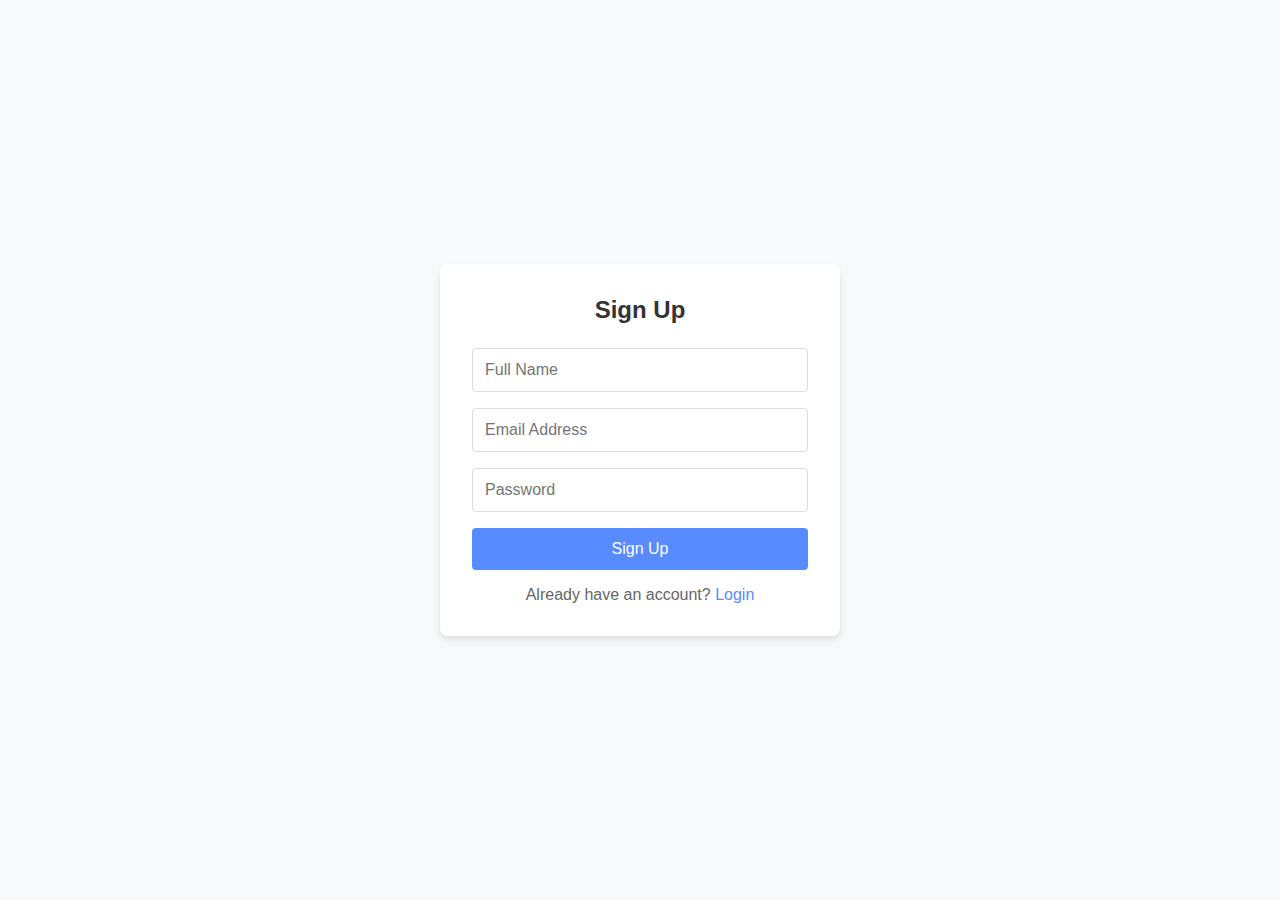
<file: Allergenix Application/templates/signup.html>
<!DOCTYPE html>
<html lang="en">
<head>
    <meta charset="UTF-8">
    <meta name="viewport" content="width=device-width, initial-scale=1.0">
    <title>Sign Up - Ingredient Checker</title>
    <style>
        * {
            margin: 0;
            padding: 0;
            box-sizing: border-box;
            font-family: Arial, sans-serif;
        }

        body {
            background: #f8f9fa;
            display: flex;
            justify-content: center;
            align-items: center;
            height: 100vh;
        }

        .signup-container {
            background: white;
            padding: 2rem;
            border-radius: 8px;
            box-shadow: 0 4px 6px rgba(0, 0, 0, 0.1);
            width: 100%;
            max-width: 400px;
            text-align: center;
        }

        .signup-container h2 {
            margin-bottom: 1.5rem;
            color: #333;
        }

        .signup-container input {
            width: 100%;
            padding: 0.75rem;
            margin-bottom: 1rem;
            border: 1px solid #ddd;
            border-radius: 4px;
            font-size: 1rem;
        }

        .signup-container button {
            width: 100%;
            padding: 0.75rem;
            background: #578bff;
            color: white;
            border: none;
            border-radius: 4px;
            font-size: 1rem;
            cursor: pointer;
        }

        .signup-container button:hover {
            background: #0052a3;
        }

        .signup-container p {
            margin-top: 1rem;
            color: #666;
        }

        .signup-container a {
            color: #578bff;
            text-decoration: none;
        }

        .signup-container a:hover {
            text-decoration: underline;
        }
    </style>
</head>
<body>
    <div class="signup-container">
        <h2>Sign Up</h2>
        <form method="POST" action="/signup">
            <input type="text" name="username" placeholder="Full Name" required>
            <input type="email" name="email" placeholder="Email Address" required>
            <input type="password" name="password" placeholder="Password" required>
            <button type="submit">Sign Up</button>
        </form>
        <p>Already have an account? <a href="{{ url_for('login') }}">Login</a></p>
    </div>
</body>
</html>
</file>
